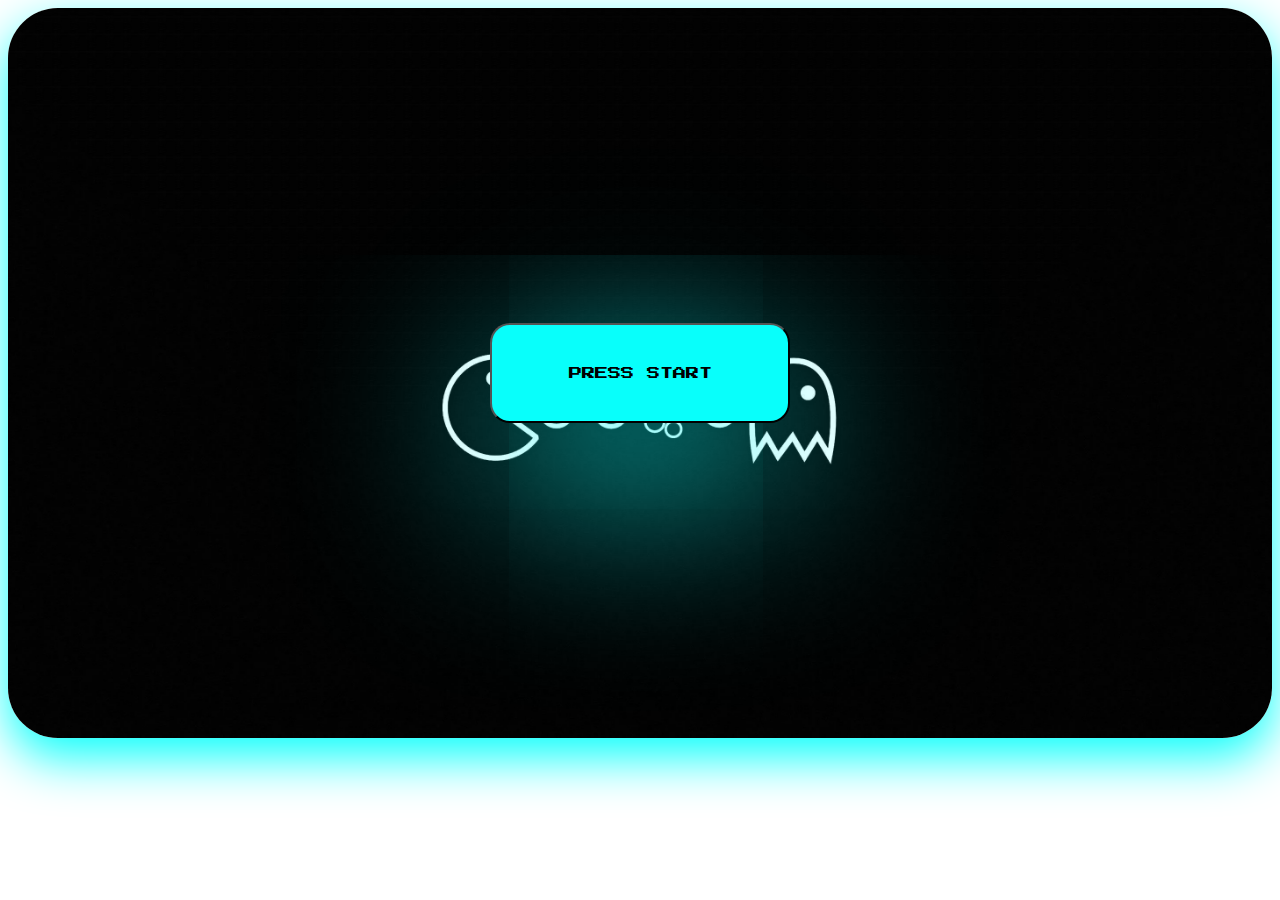
<file: index.html>
<!DOCTYPE html>
<html lang="en">
<!-- BROWSER METADAT -->
<head>
    <meta charset="UTF-8">
    <meta name="viewport" content="width=device-width, initial-scale=1.0">
    <link rel="stylesheet" href="./styles.css">
    <meta name="description" content="Pagina de una tienda de juegos retro"> <!-- Descripción de la página -->
    <meta name="keywords" content="games retro 90 compra"> <!-- Palabras clave para SEO -->
    <meta name="author" content="Keyner Barrios Ochoa"> <!-- Autor de la página -->
    <meta name="copyright" content="Keyner Barrios"> <!-- Información de derechos de autor -->
    <meta name="robots" content="index,products,about,contact">
    <!-- Indica a los motores de búsqueda que indexen la página -->
    <title>BIENVENIDO</title>
</head>
<!-- home page interactively -->
<body>

    <main>
        <section class="start_button">
            <a href="./about.html"><button>PRESS START</button></a>  <!--START BUTTON -->
        </section>
    </main>
</body>

</html>
</file>
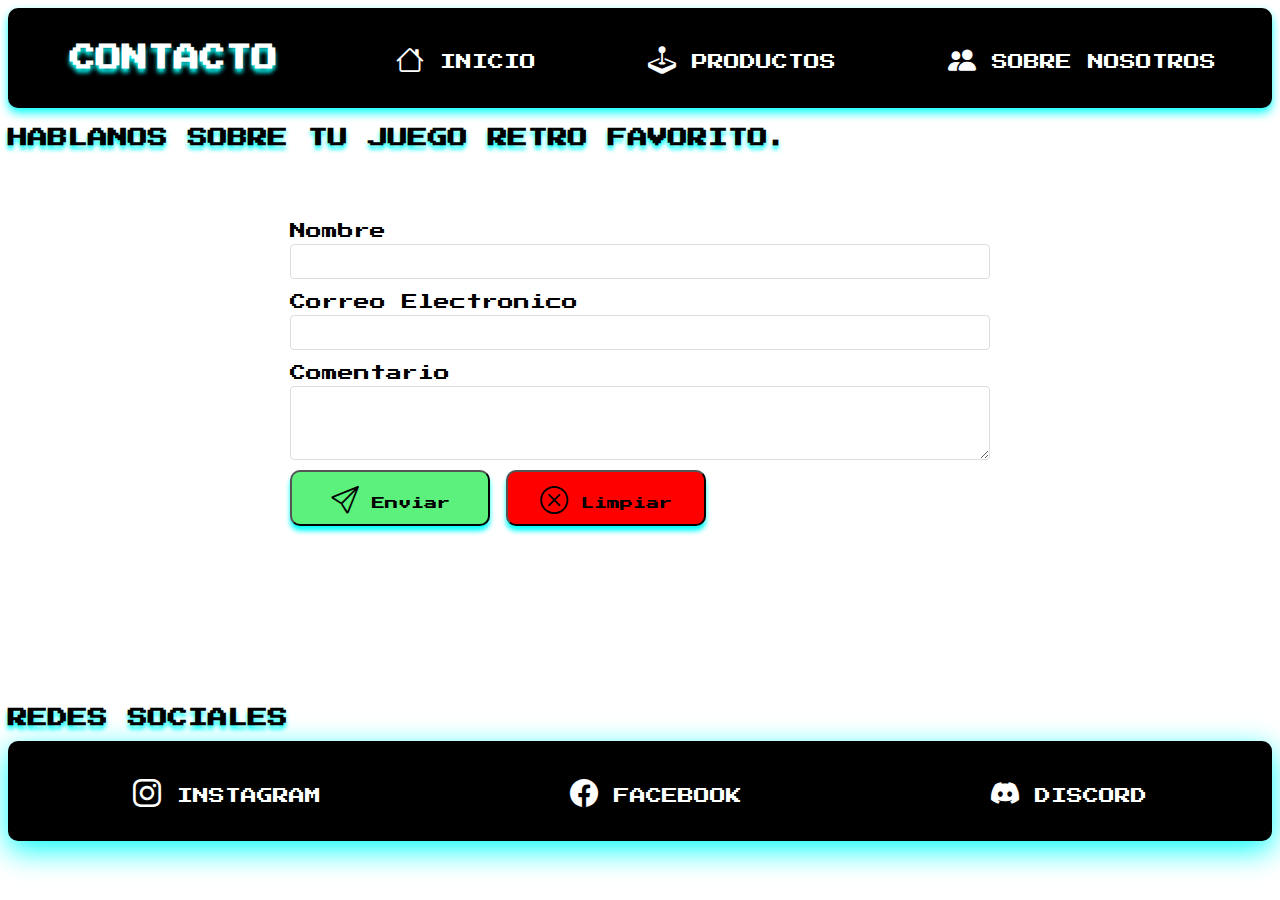
<file:  contact.html>
<!DOCTYPE html>
<html lang="en">
<!-- BROWSER METADAT -->

<head>
    <meta charset="UTF-8">
    <meta name="viewport" content="width=device-width, initial-scale=1.0">
    <link rel="stylesheet" href="./styles.css">
    <link rel="stylesheet" href="https://cdn.jsdelivr.net/npm/bootstrap-icons@1.11.3/font/bootstrap-icons.css">
    <meta name="description" content="Pagina de una tienda de juegos retro"> <!-- Descripción de la página -->
    <meta name="keywords" content="games retro 90 compra"> <!-- Palabras clave para SEO -->
    <meta name="author" content="Keyner Barrios Ochoa"> <!-- Autor de la página -->
    <meta name="copyright" content="Keyner Barrios"> <!-- Información de derechos de autor -->
    <meta name="robots" content="index,products,about,contact">
    <!-- Indica a los motores de búsqueda que indexen la página -->
    <title>CONTACTO</title>
</head>

<body>
    <!-- HEADER OF THE VIEWS-->
    <header>
        <h1>CONTACTO</h1>
        <nav>
            <a href="./index.html"><i class="bi bi-house"></i> INICIO</a>
            <a href="./products.html"><i class="bi bi-joystick"></i> PRODUCTOS</a>
            <a href="./about.html"><i class="bi bi-people-fill"></i> SOBRE NOSOTROS</a>
        </nav>
    </header>
    <!-- contact section -->
    <h1>HABLANOS SOBRE TU JUEGO RETRO FAVORITO.</h1>
    <main class="main-contact">
        <form action="/send" method="post">
            <label for="name">Nombre</label>
            <input type="text" id="name" required class="entrada">

            <label for="email">Correo Electronico</label>
            <input type="email" id="email" required>
            <label for="">Comentario</label>
            <textarea name="message" id="message" rows="4"></textarea>
            <div>
                <button type="submit" value="send"><i class="bi bi-send enviar"></i> Enviar</button>
                <button type="reset" value="send" class="limpiar-contacto"><i class="bi bi-x-circle enviar limpiar"></i>
                    Limpiar</button>
            </div>
        </form>
    </main>
    <!-- SOCIAL MEDIA FOOTER-->
    <H1>REDES SOCIALES</H1>
    <footer>
        <a href=""><i class="bi bi-instagram"></i> INSTAGRAM</a>
        <a href=""><i class="bi bi-facebook"></i> FACEBOOK</a>
        <a href=""><i class="bi bi-discord"></i> DISCORD</a>
    </footer>
</body>


</html>
</file>
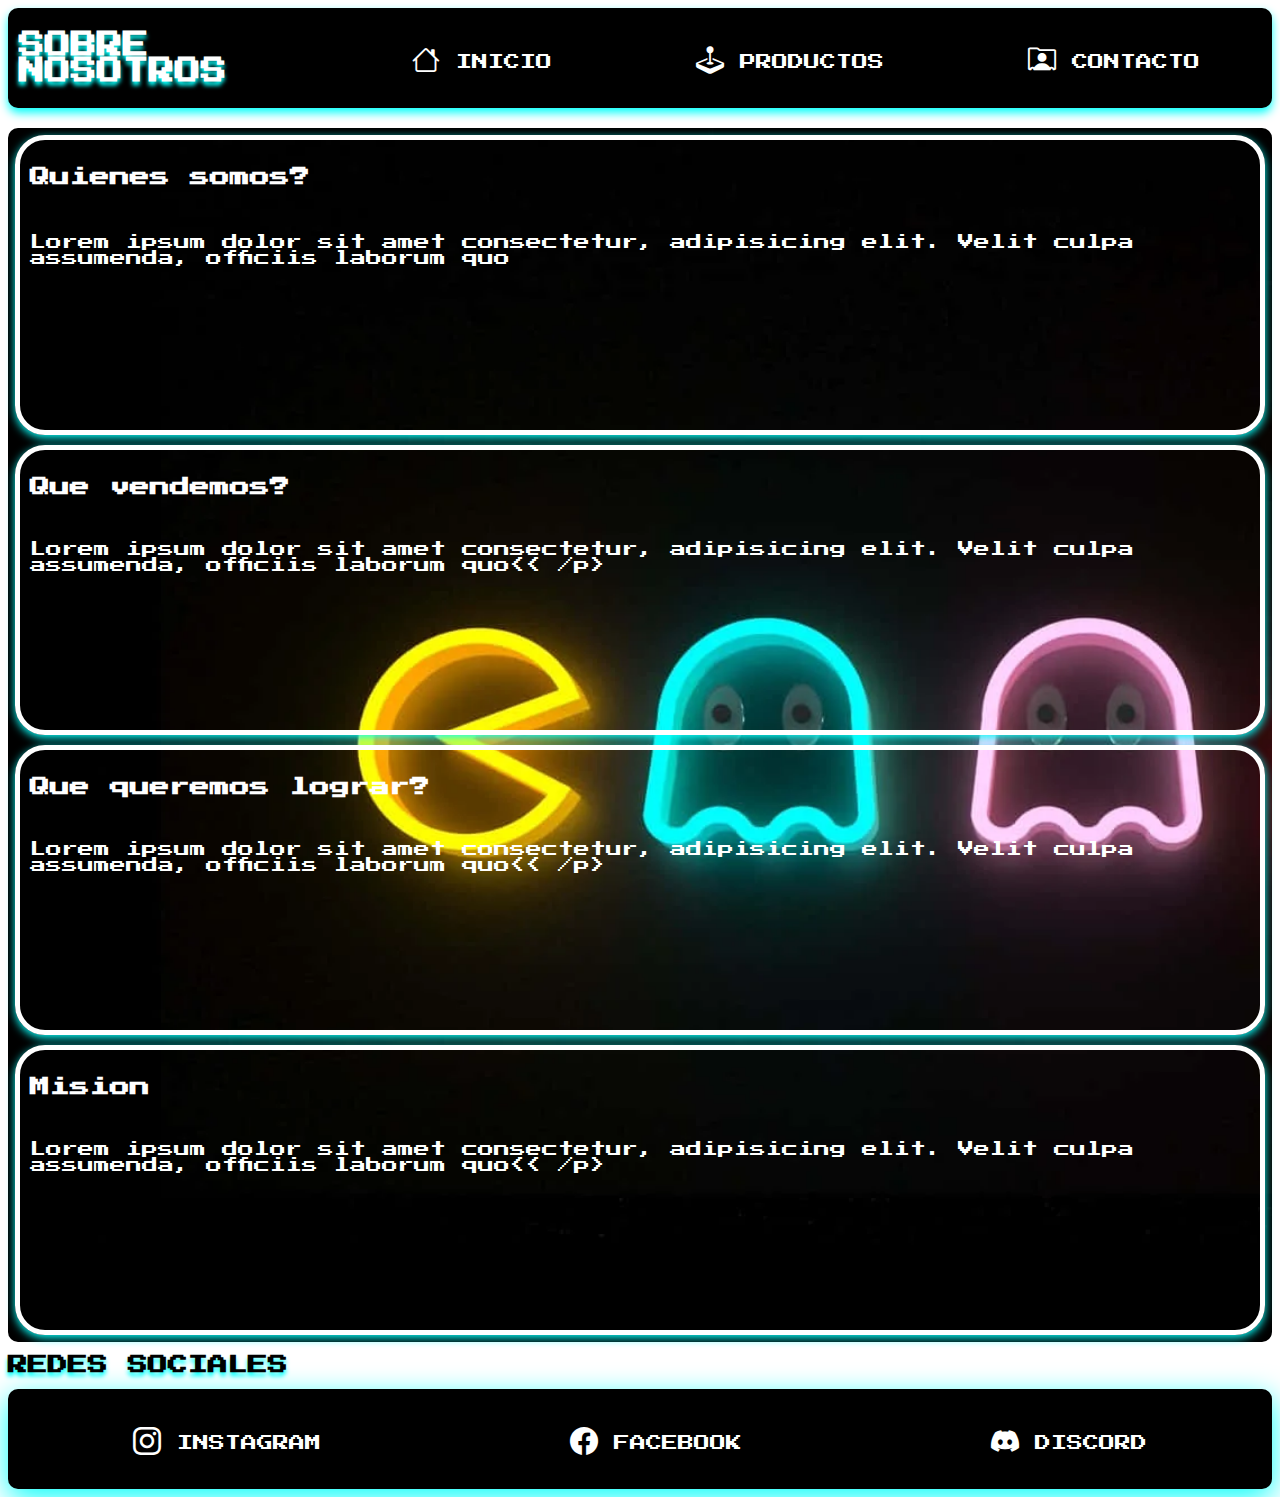
<file: about.html>
<!DOCTYPE html>
<html lang="en">
<!-- BROWSER METADAT -->

<head>
    <meta charset="UTF-8">
    <meta name="viewport" content="width=device-width, initial-scale=1.0">
    <link rel="stylesheet" href="./styles.css">
    <link rel="stylesheet" href="https://cdn.jsdelivr.net/npm/bootstrap-icons@1.11.3/font/bootstrap-icons.css">
    <meta name="description" content="Pagina de una tienda de juegos retro"> <!-- Descripción de la página -->
    <meta name="keywords" content="games retro 90 compra"> <!-- Palabras clave para SEO -->
    <meta name="author" content="Keyner Barrios Ochoa"> <!-- Autor de la página -->
    <meta name="copyright" content="Keyner Barrios"> <!-- Información de derechos de autor -->
    <meta name="robots" content="index,products,about,contact">
    <!-- Indica a los motores de búsqueda que indexen la página -->
    <title>SOBRE NOSOTROS</title>
</head>

<body>
    <!-- HEADER OF THE VIEWS-->
    <header>
        <h1> SOBRE NOSOTROS</h1>
        <nav>
            <a href="./index.html"><i class="bi bi-house"></i> INICIO</a>
            <a href="./products.html"><i class="bi bi-joystick"></i> PRODUCTOS</a>
            <a href="./ contact.html"><i class="bi bi-person-rolodex"></i> CONTACTO</a>
        </nav>
    </header>
    <!-- SECTION ABOUT THE COMPANY -->
    <main class="main-about">
        <div class="container">
            <h2>Quienes somos?</h2>
            <p>Lorem ipsum dolor sit amet consectetur, adipisicing elit. Velit culpa assumenda, officiis laborum quo</p>
        </div>
        <div class="container">
            <h2>Que vendemos?</h2>
            <p>Lorem ipsum dolor sit amet consectetur, adipisicing elit. Velit culpa assumenda, officiis laborum quo<<
                    /p>
        </div>
        <div class="container">
            <h2>Que queremos lograr?</h2>
            <p>Lorem ipsum dolor sit amet consectetur, adipisicing elit. Velit culpa assumenda, officiis laborum quo<<
                    /p>
        </div>
        <div class="container">
            <h2>Mision</h2>
            <p>Lorem ipsum dolor sit amet consectetur, adipisicing elit. Velit culpa assumenda, officiis laborum quo<<
                    /p>
        </div>
    </main>
    <!-- SOCIAL MEDIA FOOTER-->
    <H1>REDES SOCIALES</H1>
    <footer>
        <a href=""><i class="bi bi-instagram"></i> INSTAGRAM</a>
        <a href=""><i class="bi bi-facebook"></i> FACEBOOK</a>
        <a href=""><i class="bi bi-discord"></i> DISCORD</a>
    </footer>
</body>

</html>
</file>
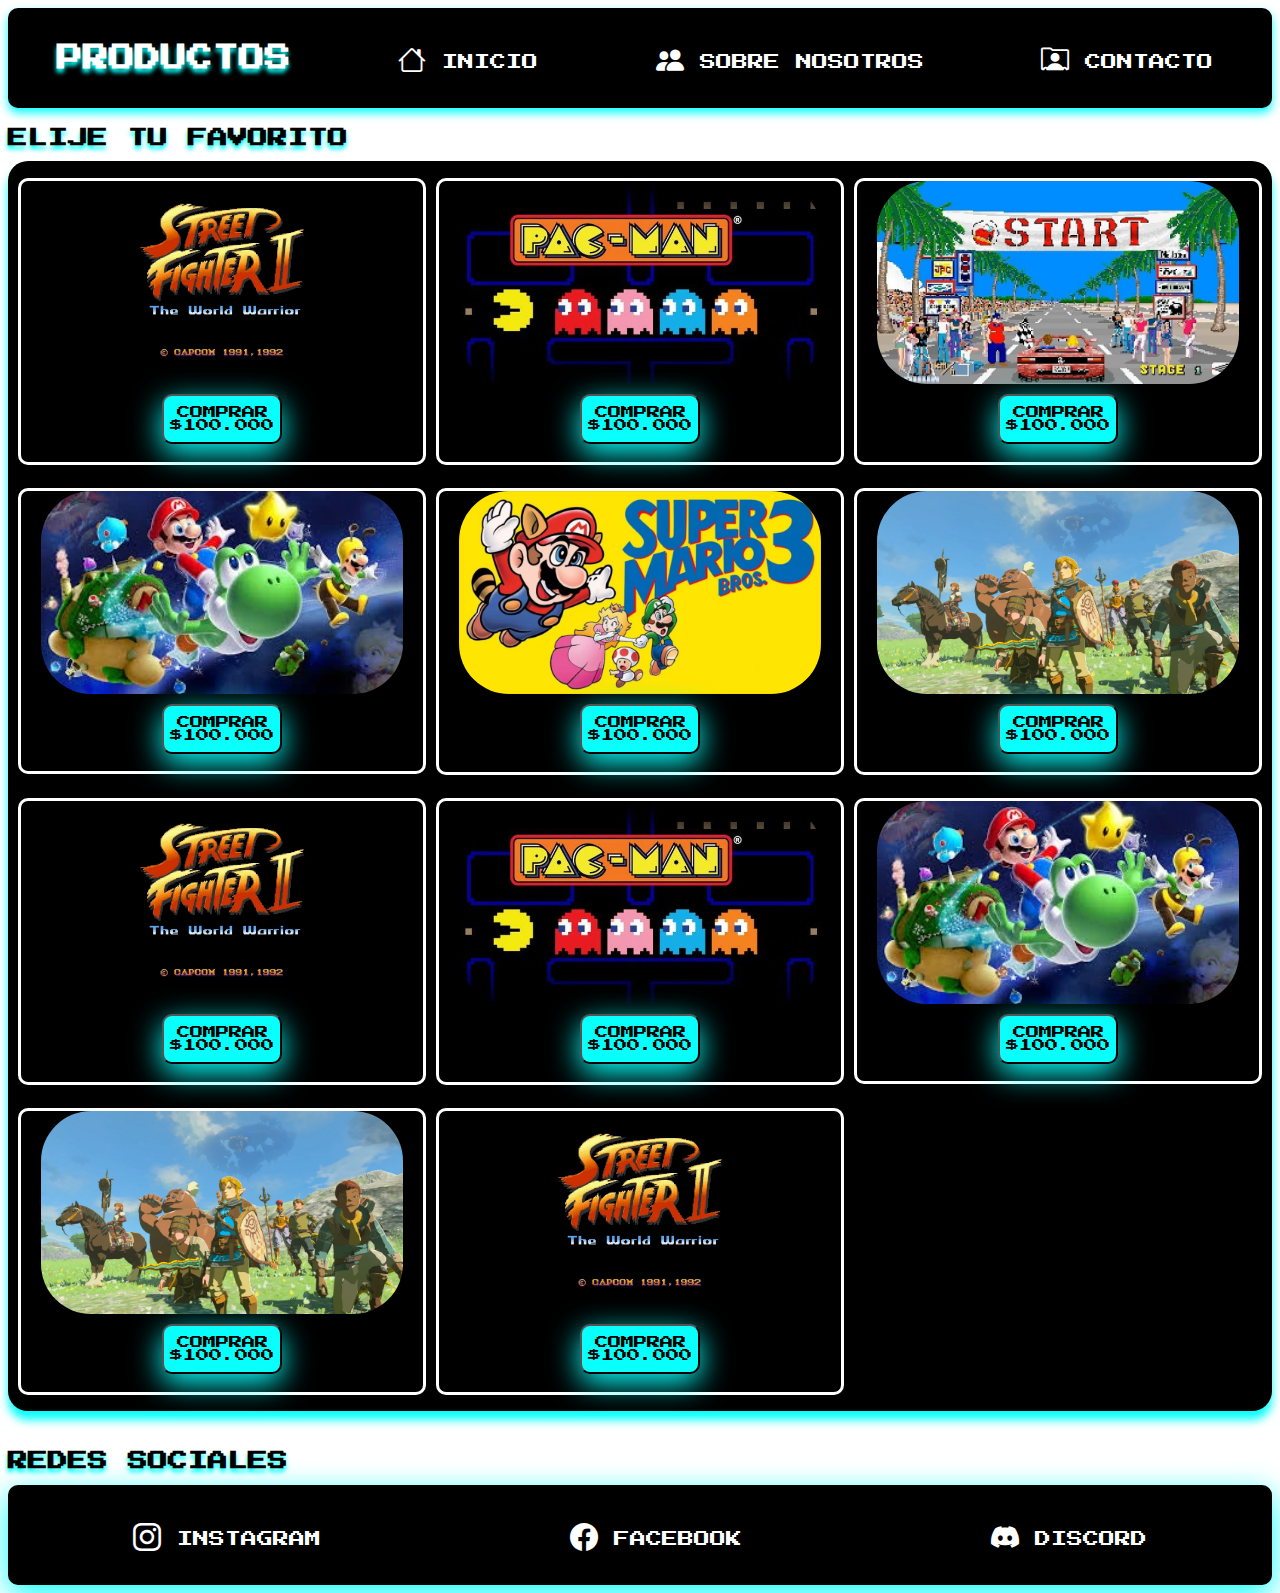
<file: products.html>
<!DOCTYPE html>
<html lang="en">
<!-- BROWSER METADAT -->

<head>
    <meta charset="UTF-8">
    <meta name="viewport" content="width=device-width, initial-scale=1.0">
    <link rel="stylesheet" href="https://cdn.jsdelivr.net/npm/bootstrap-icons@1.11.3/font/bootstrap-icons.css">
    <link rel="stylesheet" href="./styles.css">
    <meta name="description" content="Pagina de una tienda de juegos retro"> <!-- Descripción de la página -->
    <meta name="keywords" content="games retro 90 compra"> <!-- Palabras clave para SEO -->
    <meta name="author" content="Keyner Barrios Ochoa"> <!-- Autor de la página -->
    <meta name="copyright" content="Keyner Barrios"> <!-- Información de derechos de autor -->
    <meta name="robots" content="index,products,about,contact">
    <!-- Indica a los motores de búsqueda que indexen la página -->
    <title>PRODUCTOS</title>
</head>
<!-- view of available products -->

<body>
    <!-- HEADER OF THE VIEWS-->
    <header>
        <h1>PRODUCTOS</h1>
        <nav>
            <a href="./index.html"><i class="bi bi-house"></i> INICIO</a>
            <a href="./about.html"><i class="bi bi-people-fill"></i> SOBRE NOSOTROS</a>
            <a href="./ contact.html"><i class="bi bi-person-rolodex"></i> CONTACTO</a>
        </nav>
    </header>
    <!-- GAMES AVAILABLE-->
    <h1>ELIJE TU FAVORITO</h1>
    <main class="main-products">
        <!-- SEPARATED PRODUCTS AS ARTICLES -->
        <article>
            <img src="./img/product2.webp" alt="">
            <button>COMPRAR $100.000</button>
        </article>
        <article>
            <img src="./img/product3.webp" alt="">
            <button>COMPRAR $100.000</button>
        </article>
        <article>
            <img src="./img/product4.webp" alt="">
            <button>COMPRAR $100.000</button>
        </article>
        <article>
            <img src="./img/product5.webp" alt="">
            <button>COMPRAR $100.000</button>
        </article>
        <article>
            <img src="./img/product6.webp" alt="">
            <button>COMPRAR $100.000</button>
        </article>
        <article>
            <img src="./img/product7.webp" alt="">
            <button>COMPRAR $100.000</button>
        </article>
        <article>
            <img src="./img/product2.webp" alt="">
            <button>COMPRAR $100.000</button>
        </article>
        <article>
            <img src="./img/product3.webp" alt="">
            <button>COMPRAR $100.000</button>
        </article>
        <article>
            <img src="./img/product5.webp" alt="">
            <button>COMPRAR $100.000</button>
        </article>
        <article>
            <img src="./img/product7.webp" alt="">
            <button>COMPRAR $100.000</button>
        </article>
        <article>
            <img src="./img/product2.webp" alt="">
            <button>COMPRAR $100.000</button>
        </article>
    </main>
    <!-- SOCIAL MEDIA FOOTER-->
    <H1>REDES SOCIALES</H1>
    <footer>
        <a href=""><i class="bi bi-instagram"></i> INSTAGRAM</a>
        <a href=""><i class="bi bi-facebook"></i> FACEBOOK</a>
        <a href=""><i class="bi bi-discord"></i> DISCORD</a>
    </footer>
</body>

</html>
</file>
<file: styles.css>
@import url('https://fonts.googleapis.com/css2?family=Permanent+Marker&family=Rubik+Iso&display=swap');
@import url('https://fonts.googleapis.com/css2?family=Press+Start+2P&display=swap');

* {
    font-family: "Press Start 2P", system-ui;
    ;
    padding: 0;
    margin: 1;
    transition: 0.2s all;
    scroll-behavior: smooth;

}

h1 {
    text-shadow: 0 4px 4px #08fffb;
}

/*START SECTION*/
.start_button {
    display: flex;
    justify-content: center;
    align-items: center;
    height: 940px;
    background-image: url(./img/pacman.webp);
    border-radius: 50px;
    box-shadow: 0 20px 50px #08fffb;
    background-repeat: no-repeat;
    background-size: cover;
}

.start_button button {
    height: 100px;
    border-radius: 20px;
    padding: 10px;
    background-color: #08fffb;
    box-shadow: 0 50px 200px #08fffb;
    width: 300px;
}

.start_button button:hover {
    cursor: pointer;
    height: 100px;
}

.start_button a {
    color: black;
}

.start_button a:hover {
    cursor: pointer;
}


/*PAGE HEADER*/
header {
    display: grid;
    grid-template-columns: 3fr 9fr;
    min-height: 100px;
    border-radius: 40px;
    gap: 10px;
    background-color: black;
    color: white;
    box-shadow: 0 9px 30px #08fffb;
    margin-bottom: 50px;
}

header h1 {
    display: flex;
    justify-content: center;
    align-items: center;

}

.bi {
    font-size: 30px;
}

nav {
    display: flex;
    justify-content: space-around;
    align-items: center;

}

a {
    text-decoration: none;
    color: black;
    font-size: 18px;
    color: white;


}

nav a:hover {
    font-size: 25px;
    color: #08fffb;
    text-shadow: 0 4px 4px white;
}


/*ABOUT US SECTION*/
.main-about {
    background-image: url(./img/about.webp);
    display: grid;
    grid-template-columns: 3fr 3fr 3fr 3fr;
    grid-template-rows: 500px;
    height: 630px;
    padding: 20px;
    border-radius: 30px;
    gap: 10px;
    background-repeat: no-repeat;
    background-size: cover;
}

.container {
    border: 5px solid white;
    border-radius: 30px;
    padding: 10px;
    box-shadow: 0 9px 10px #08fffb;
    display: grid;
    grid-template-columns: 12fr;
    grid-template-rows: 3fr 9fr;
}

.main-about h2 {
    color: white;
}

.main-about p {
    color: white;
}

/*PRODUCT SECTION*/
.main-products {
    display: grid;
    background: black;
    grid-template-columns: 3fr 3fr 3fr 3fr;
    grid-auto-rows: 12fr;
    gap: 15px;
    align-items: center;
    border-radius: 20px;
    box-shadow: 0 9px 10px #08fffb;
    margin-bottom: 40px;
    padding-bottom: 20px;
}

article {
    display: grid;
    grid-template-columns: 12fr;
    grid-template-rows: 10fr 2fr;
    justify-items: center;
    align-content: end;
    gap: 10px;
}

article img {
    border-radius: 50px;
    width: 90%;
    height: 90%;
}

.main-products button {
    height: 50px;
    width: 120px;
    border-radius: 10px;
    background-color: #08fffb;
    box-shadow: 0 9px 30px #08fffb;
}

.main-products button:hover {
    box-shadow: 0 9px 30px white;
    width: 130px;
}


/*CONTACT SECTION*/

form {
    display: flex;
    /* Utiliza flexbox para el diseño del formulario */
    flex-direction: column;
    /* Dirección de los elementos del formulario en columna */
    width: 700px;
    /* Ancho del formulario */
    height: 440px;
}

label {
    margin-top: 15px;
    /* Margen superior para etiquetas */
    font-size: 1rem;
    /* Tamaño de fuente para etiquetas */
}

input[type="text"],
input[type="email"],
textarea {
    padding: 10px;

    border: 1px solid #dddddd;

    border-radius: 4px;

    margin-top: 5px;

    color: black;

}

.main-contact button {
    margin-top: 10px;

    padding: 10px;

    background-color: #5bf17c;

    color: black;
    border-radius: 10px;

    cursor: pointer;

    width: 200px;

    box-shadow: 0 5px 5px #08fffb;

}

.main-contact.limpiar-contacto {
    box-shadow: 0 5px 5px red;

}

.main-contact {
    display: flex;

    justify-content: center;

    margin: 60px;

}

.main-contact button:hover {
    background-color: #5bf17c;
    /* Cambia el color de fondo al pasar el mouse sobre el botón */
    color: white;
    /* Cambia el color del texto al pasar el mouse sobre el botón */
}

.enviar {
    background-color: transparent;
    /* Fondo transparente para el botón de enviar */
}

.main-contact .limpiar-contacto {
    background-color: red;
    /* Color de fondo rojo para el botón de limpiar contacto */
}

.main-contact .limpiar-contacto:hover {
    background-color: red;
    /* Mantiene el color de fondo rojo al pasar el mouse */
    color: white;
    /* Cambia el color del texto a blanco al pasar el mouse */
}

/*FOOTER*/
footer {
    height: 150px;
    display: flex;
    justify-content: space-around;
    background-color: black;
    border-radius: 50px;
    align-items: center;
    box-shadow: 0 9px 30px #08fffb;
}

footer a {
    cursor: pointer;
}

footer a:hover {
    text-shadow: 0 4px 4px white;
}

/*MEDIA QUERIES IN 480PX*/
/**************************************************************************/
@media (max-width: 480px) {

    /*SECCION DE INICIO*/
    .start_button {
        height: 620px;
    }

    /*HEADER DE PAGINA*/
    header {
        gap: 10px;
        box-shadow: 0 5px 10px #08fffb;
        margin-bottom: 20px;
        padding-left: 11px;
        border-radius: 10px;
    }

    header h1 {
        font-size: 15px;
    }

    .bi {
        font-size: 28px;
    }

    a {
        font-size: 7px;
    }

    header a:hover {
        font-size: 8px;
    }

    /*SECCION SOBRE NOSOTROS*/
    .main-about {
        background-image: url(./img/about.webp);
        display: grid;
        grid-template-columns: 12fr;
        grid-template-rows: 300px;
        padding: 7px;
        border-radius: 10px;
        height: 1200px;

    }

    .container {
        border: 5px solid white;
        border-radius: 30px;
        padding: 10px;
        box-shadow: 0 3px 10px #08fffb;
        display: grid;
        grid-template-columns: 12fr;
        grid-template-rows: 3fr 9fr;
    }

    .main-about h2 {
        color: white;
        font-size: 15px;
    }

    .main-about p {
        color: white;
        font-size: 13px;
    }

    h1 {
        font-size: 20px;
    }

    footer {
        height: 100px;
        background-color: black;
        border-radius: 10px;
    }

    /*PRODUCT SECTION*/
    .main-products {
        display: grid;
        grid-template-columns: 12fr;
        grid-auto-rows: 12fr;
        border-radius: 10px;
    }

    article {
        display: grid;
        grid-template-columns: 12fr;
        grid-template-rows: 9fr 3fr;
        gap: 10px;
        border-bottom: 3px solid white;
    }

    article img {
        border-radius: 50px;
        width: 90%;
        height: 100%;
    }

    .main-products button {
        height: 50px;
        width: 120px;
        border-radius: 10px;
        background-color: #08fffb;
        box-shadow: 0 9px 30px #08fffb;
    }
}


/*MEDIA QUERIES IN 768PX*/
/************************************************************************/
@media (min-width: 481px) and ((max-width: 768px)) {
    .start_button {
        height: 900px;
    }

    /*HEADER DE PAGINA*/
    header {
        gap: 10px;
        box-shadow: 0 5px 10px #08fffb;
        margin-bottom: 20px;
        padding-left: 11px;
        border-radius: 10px;
    }

    header h1 {
        font-size: 20px;
    }

    .bi {
        font-size: 28px;
    }

    a {
        font-size: 12px;
    }

    header a:hover {
        font-size: 10px;
    }

    /*ABOUT US SECTION*/
    .main-about {
        background-image: url(./img/about.webp);
        display: grid;
        grid-template-columns: 12fr;
        grid-template-rows: 300px;
        padding: 7px;
        border-radius: 10px;
        height: 1200px;

    }

    .container {
        border: 5px solid white;
        border-radius: 30px;
        padding: 10px;
        box-shadow: 0 3px 10px #08fffb;
        display: grid;
        grid-template-columns: 12fr;
        grid-template-rows: 3fr 9fr;
    }

    .main-about h2 {
        color: white;
        font-size: 15px;
    }

    .main-about p {
        color: white;
    }

    h1 {
        font-size: 20px;
    }

    footer {
        height: 100px;
        background-color: black;
        border-radius: 10px;
    }

    /*PRODUCT SECTION*/
    .main-products {
        display: grid;
        grid-template-columns: 6fr 6fr;
        grid-auto-rows: 300px;
        padding: 10px;
        gap: 10px;
    }

    article {
        display: grid;
        grid-template-columns: 12fr;
        grid-template-rows: 9fr 3fr;
        gap: 10px;
        border: 3px solid white;
        border-radius: 10px;
    }

    article img {
        border-radius: 50px;
        width: 90%;
        height: 100%;
    }

    .main-products button {
        height: 50px;
        width: 120px;
        border-radius: 10px;
        background-color: #08fffb;
        box-shadow: 0 9px 30px #08fffb;
    }
}

/*MEDIA QUERIES IN 1024PX*/
/*********************************************************************/
@media (min-width: 769px) and ((max-width: 1280px)) {
    .start_button {
        height: 730px;
    }

    header {
        gap: 10px;
        box-shadow: 0 5px 10px #08fffb;
        margin-bottom: 20px;
        padding-left: 11px;
        border-radius: 10px;
    }

    header h1 {
        font-size: 26px;
    }

    .bi {
        font-size: 28px;
    }

    a {
        font-size: 16px;
    }

    header a:hover {
        font-size: 17px;
    }

    .main-about {
        background-image: url(./img/about.webp);
        display: grid;
        grid-template-columns: 12fr;
        grid-template-rows: 300px;
        padding: 7px;
        border-radius: 10px;
        height: 1200px;

    }

    .container {
        border: 5px solid white;
        border-radius: 30px;
        padding: 10px;
        box-shadow: 0 3px 10px #08fffb;
        display: grid;
        grid-template-columns: 12fr;
        grid-template-rows: 3fr 9fr;
    }

    .main-about h2 {
        color: white;
        font-size: 20px;
    }

    .main-about p {
        color: white;
    }

    h1 {
        font-size: 20px;
    }

    footer {
        height: 100px;
        background-color: black;
        border-radius: 10px;
    }


    .main-products {
        display: grid;
        grid-template-columns: 4fr 4fr 4fr;
        grid-auto-rows: 300px;
        padding: 10px;
        gap: 10px;
    }

    article {
        display: grid;
        grid-template-columns: 12fr;
        grid-template-rows: 9fr 3fr;
        gap: 10px;
        border: 3px solid white;
        border-radius: 10px;
    }

    article img {
        border-radius: 50px;
        width: 90%;
        height: 100%;
    }

}
</file>
